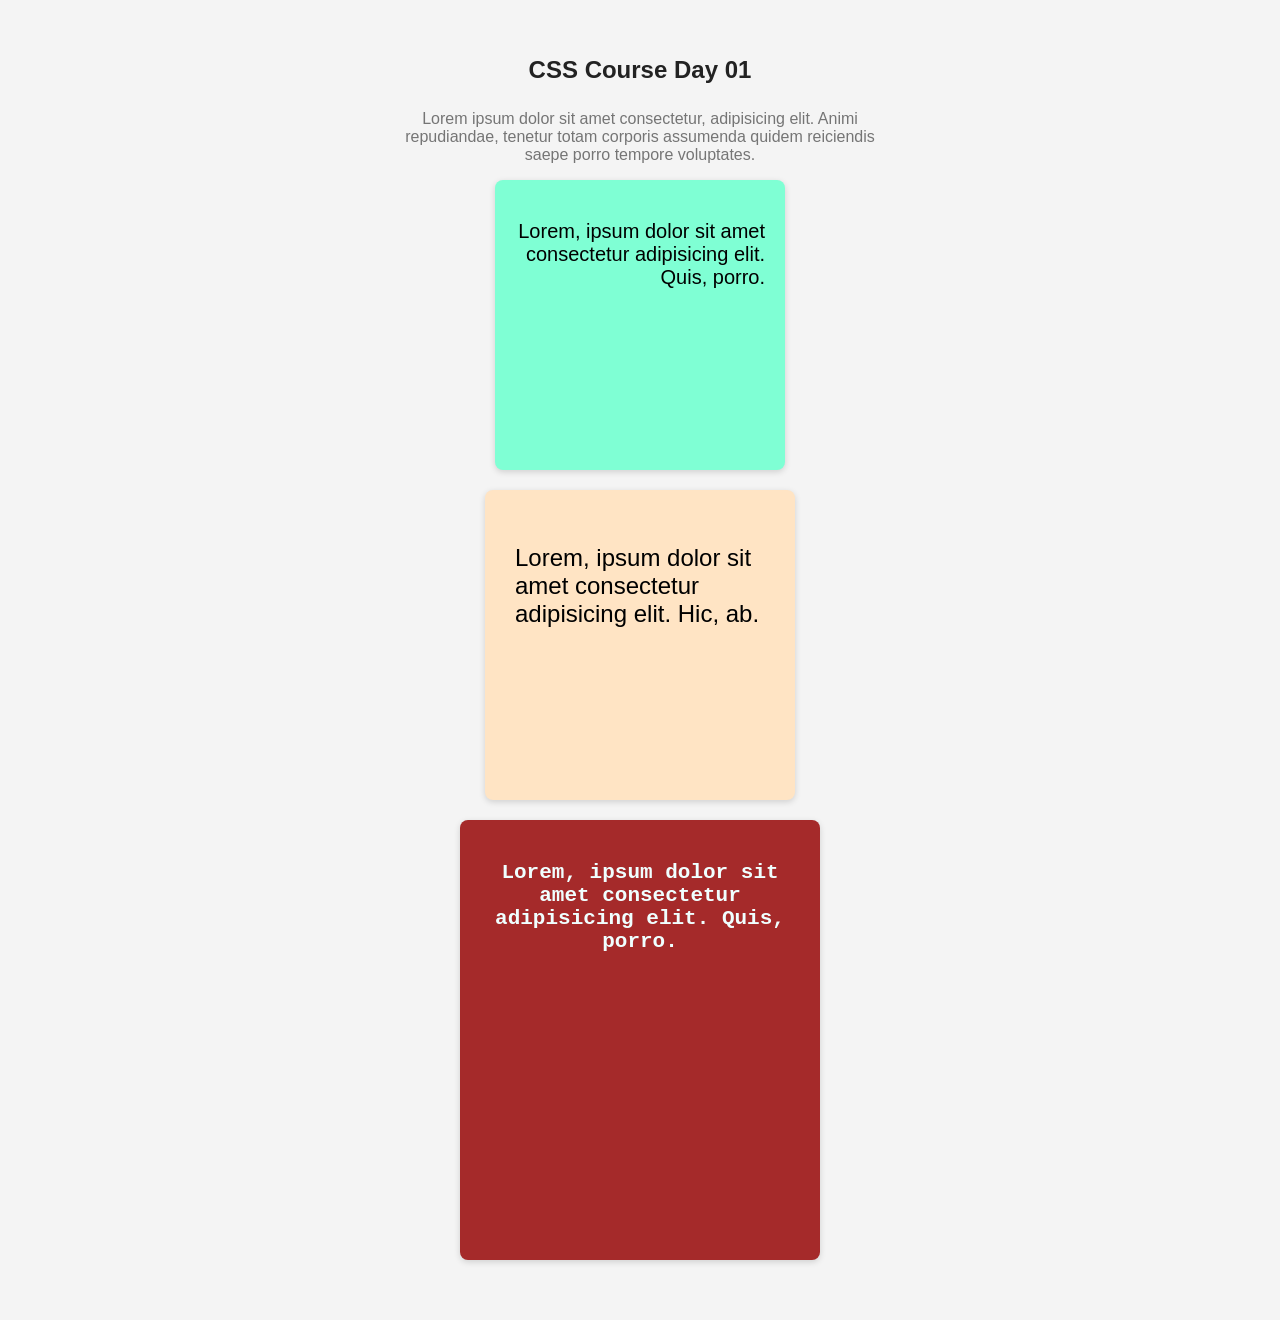
<file: Day01/index.html>
<!DOCTYPE html>
<html lang="en">
<head>
  <meta charset="UTF-8">
  <meta name="viewport" content="width=device-width, initial-scale=1.0">
  <title>CSS Course - Day 01</title>
  <link rel="stylesheet" href="style.css">
</head>
<body>
  <!-- This is CSS Syntax -->
  <h1>CSS Course Day 01</h1>
  <p>Lorem ipsum dolor sit amet consectetur, adipisicing elit. Animi repudiandae, tenetur totam corporis assumenda quidem reiciendis saepe porro tempore voluptates.</p>

  <div>
    <p class="class_two">Lorem, ipsum dolor sit amet consectetur adipisicing elit. Quis, porro.</p>
  </div>

  <div class="cont_two">
    <p class="class_p">Lorem, ipsum dolor sit amet consectetur adipisicing elit. Hic, ab.</p>
  </div>

  <div id="css_id">
    <p class="one_cont">Lorem, ipsum dolor sit amet consectetur adipisicing elit. Quis, porro.</p>
  </div>

</body>
</html>
</file>
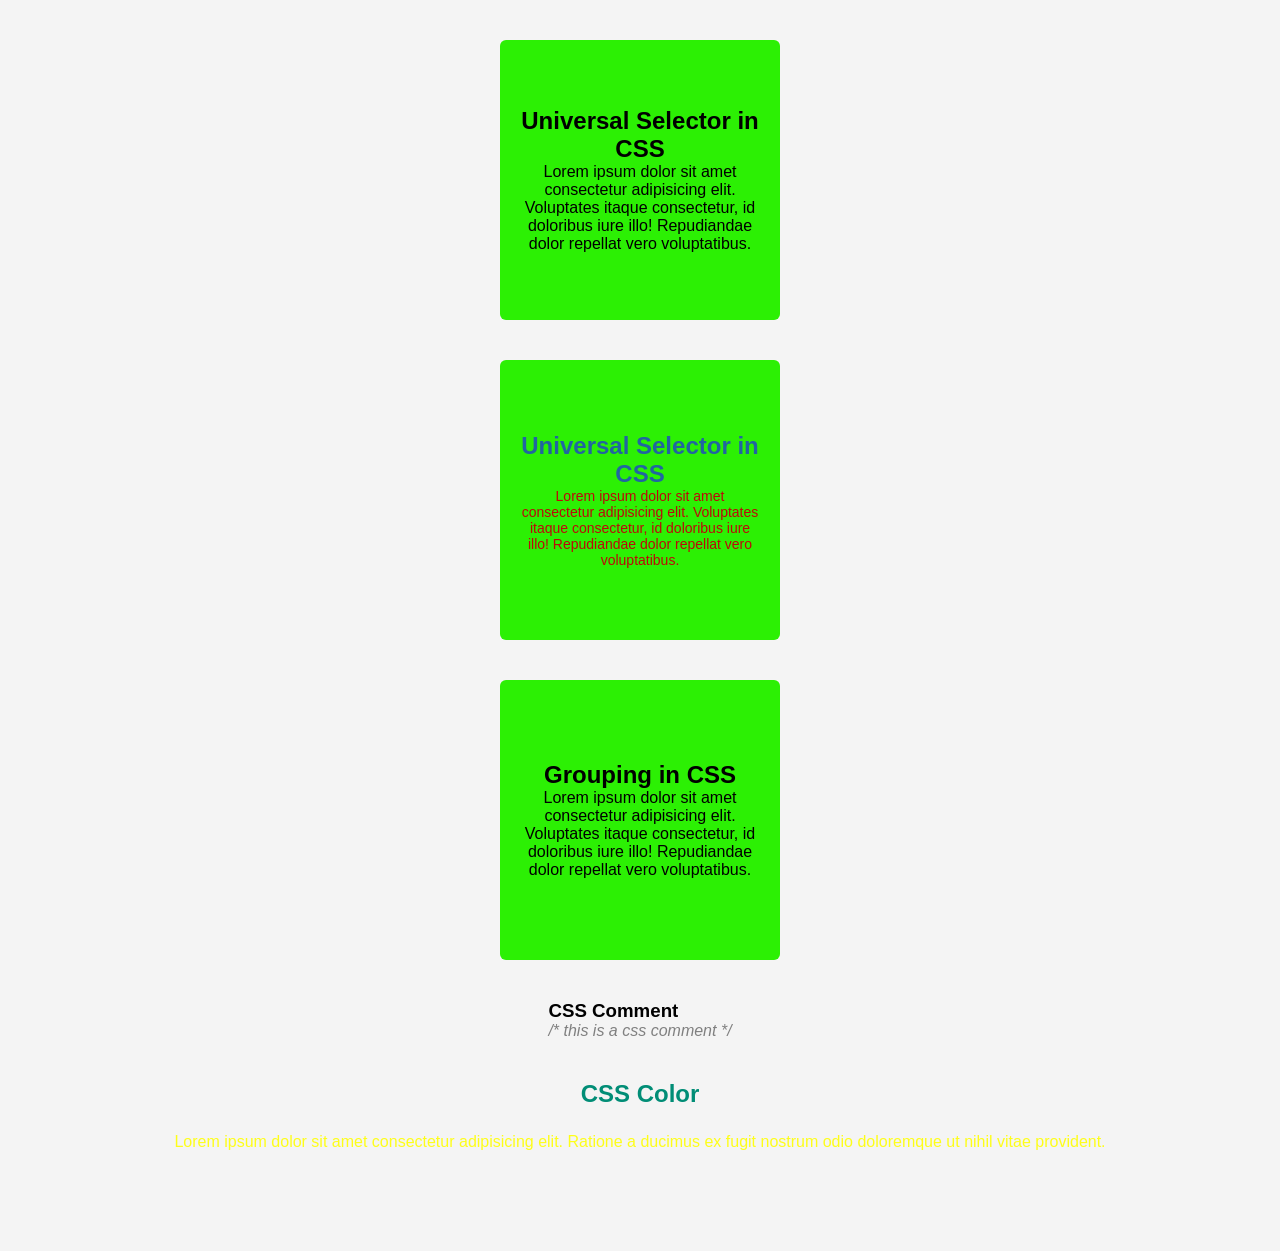
<file: Day02/index.html>
<!DOCTYPE html>
<html lang="en">
<head>
  <meta charset="UTF-8">
  <meta name="viewport" content="width=device-width, initial-scale=1.0">
  <title>CSS Course - Day 02</title>
  <link rel="stylesheet" href="style.css">
</head>

<body>

  <section>
    <div class="class_four">
      <h2>Universal Selector in CSS</h2>
      <p>Lorem ipsum dolor sit amet consectetur adipisicing elit. Voluptates itaque consectetur, id doloribus iure illo! Repudiandae dolor repellat vero voluptatibus.</p>
    </div>
  </section>

  <section>
    <div id="id_one">
      <h2 class="class_three">Universal Selector in CSS</h2>
      <p class="class_one">Lorem ipsum dolor sit amet consectetur adipisicing elit. Voluptates itaque consectetur, id doloribus iure illo! Repudiandae dolor repellat vero voluptatibus.</p>
    </div>
  </section>

  <section>
    <div id="id_two">
      <h2 class="class_two">Grouping in CSS</h2>
      <p>Lorem ipsum dolor sit amet consectetur adipisicing elit. Voluptates itaque consectetur, id doloribus iure illo! Repudiandae dolor repellat vero voluptatibus.</p>
    </div>
  </section>

  <section>
    <h3>CSS Comment</h3>
    <p class="comment_demo">/* this is a css comment */</p>
  </section>

  <section>
    <h1 class="color">CSS Color</h1>
    <p class="color2">Lorem ipsum dolor sit amet consectetur adipisicing elit. Ratione a ducimus ex fugit nostrum odio doloremque ut nihil vitae provident.</p>
  </section>

</body>
</html>
</file>
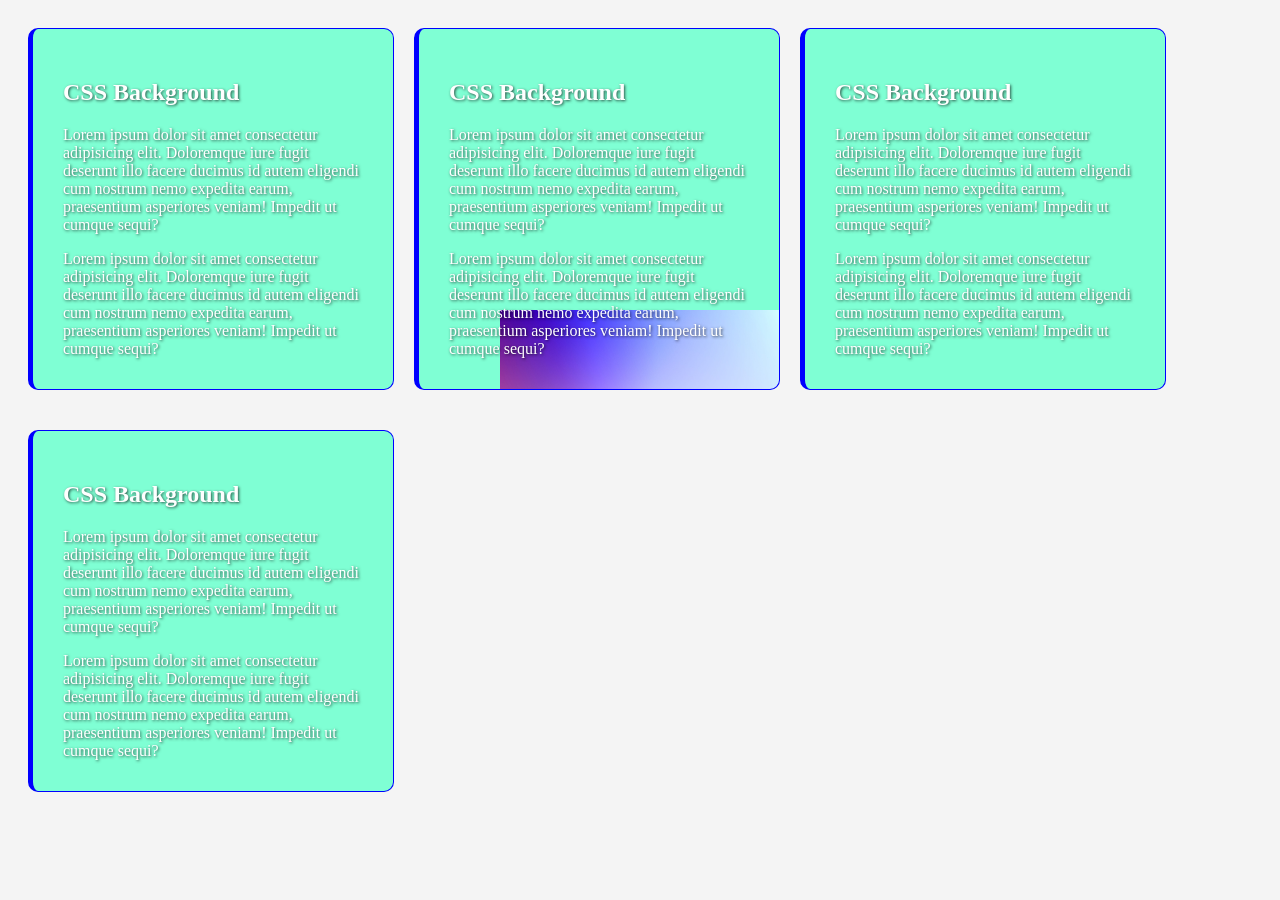
<file: Day02/cssbg.html>
<!DOCTYPE html>
<html lang="en">
<head>
  <meta charset="UTF-8">
  <meta name="viewport" content="width=device-width, initial-scale=1.0">
  <title>CSS Background - Day 02</title>
  <link rel="stylesheet" href="style2.css">
</head>
<body>
  <div>
    <h2>CSS Background</h2>
    <p>Lorem ipsum dolor sit amet consectetur adipisicing elit. Doloremque iure fugit deserunt illo facere ducimus id autem eligendi cum nostrum nemo expedita earum, praesentium asperiores veniam! Impedit ut cumque sequi?</p>
    <p>Lorem ipsum dolor sit amet consectetur adipisicing elit. Doloremque iure fugit deserunt illo facere ducimus id autem eligendi cum nostrum nemo expedita earum, praesentium asperiores veniam! Impedit ut cumque sequi?</p>
  </div>

  <div>
    <h2>CSS Background</h2>
    <p>Lorem ipsum dolor sit amet consectetur adipisicing elit. Doloremque iure fugit deserunt illo facere ducimus id autem eligendi cum nostrum nemo expedita earum, praesentium asperiores veniam! Impedit ut cumque sequi?</p>
    <p>Lorem ipsum dolor sit amet consectetur adipisicing elit. Doloremque iure fugit deserunt illo facere ducimus id autem eligendi cum nostrum nemo expedita earum, praesentium asperiores veniam! Impedit ut cumque sequi?</p>
  </div>

  <div>
    <h2>CSS Background</h2>
    <p>Lorem ipsum dolor sit amet consectetur adipisicing elit. Doloremque iure fugit deserunt illo facere ducimus id autem eligendi cum nostrum nemo expedita earum, praesentium asperiores veniam! Impedit ut cumque sequi?</p>
    <p>Lorem ipsum dolor sit amet consectetur adipisicing elit. Doloremque iure fugit deserunt illo facere ducimus id autem eligendi cum nostrum nemo expedita earum, praesentium asperiores veniam! Impedit ut cumque sequi?</p>
  </div>

  <div>
    <h2>CSS Background</h2>
    <p>Lorem ipsum dolor sit amet consectetur adipisicing elit. Doloremque iure fugit deserunt illo facere ducimus id autem eligendi cum nostrum nemo expedita earum, praesentium asperiores veniam! Impedit ut cumque sequi?</p>
    <p>Lorem ipsum dolor sit amet consectetur adipisicing elit. Doloremque iure fugit deserunt illo facere ducimus id autem eligendi cum nostrum nemo expedita earum, praesentium asperiores veniam! Impedit ut cumque sequi?</p>
  </div>

</body>
</html>
</file>
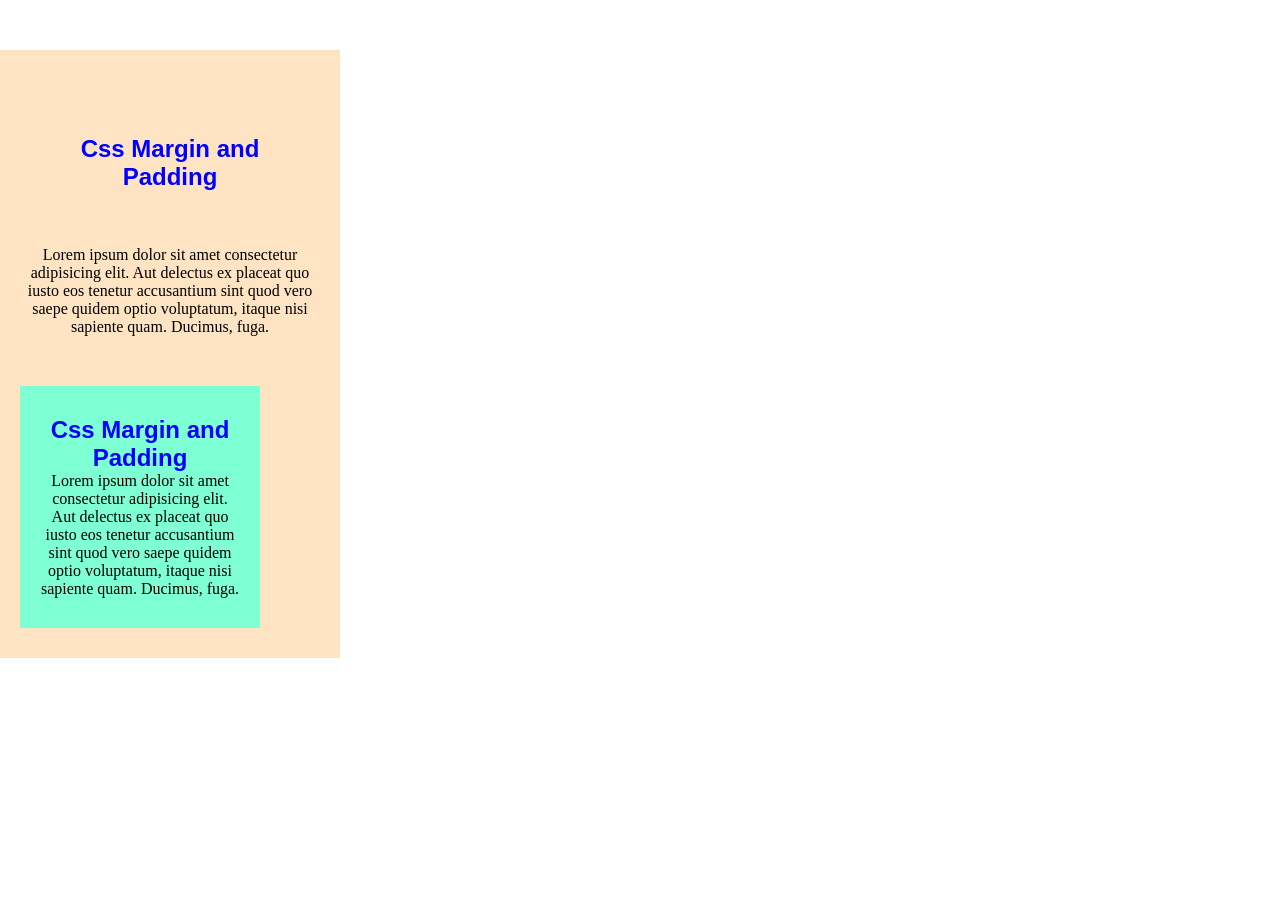
<file: Day03/css_margine_padding.html>
<!DOCTYPE html>
<html lang="en">
<head>
  <meta charset="UTF-8">
  <meta name="viewport" content="width=device-width, initial-scale=1.0">
  <title>CSS Margine & Padding</title>
  <link rel="stylesheet" href="style.css">
</head>
<body>

<div>
  
  <h2>Css Margin and Padding</h2>
  <p>Lorem ipsum dolor sit amet consectetur adipisicing elit. Aut delectus ex placeat quo iusto eos tenetur accusantium sint quod vero saepe quidem optio voluptatum, itaque nisi sapiente quam. Ducimus, fuga.</p>

  <div class="child">
  <h2 class="h1">Css Margin and Padding</h2>
  <p>Lorem ipsum dolor sit amet consectetur adipisicing elit. Aut delectus ex placeat quo iusto eos tenetur accusantium sint quod vero saepe quidem optio voluptatum, itaque nisi sapiente quam. Ducimus, fuga.</p>
</div>

</div>

</body>
</html>
</file>
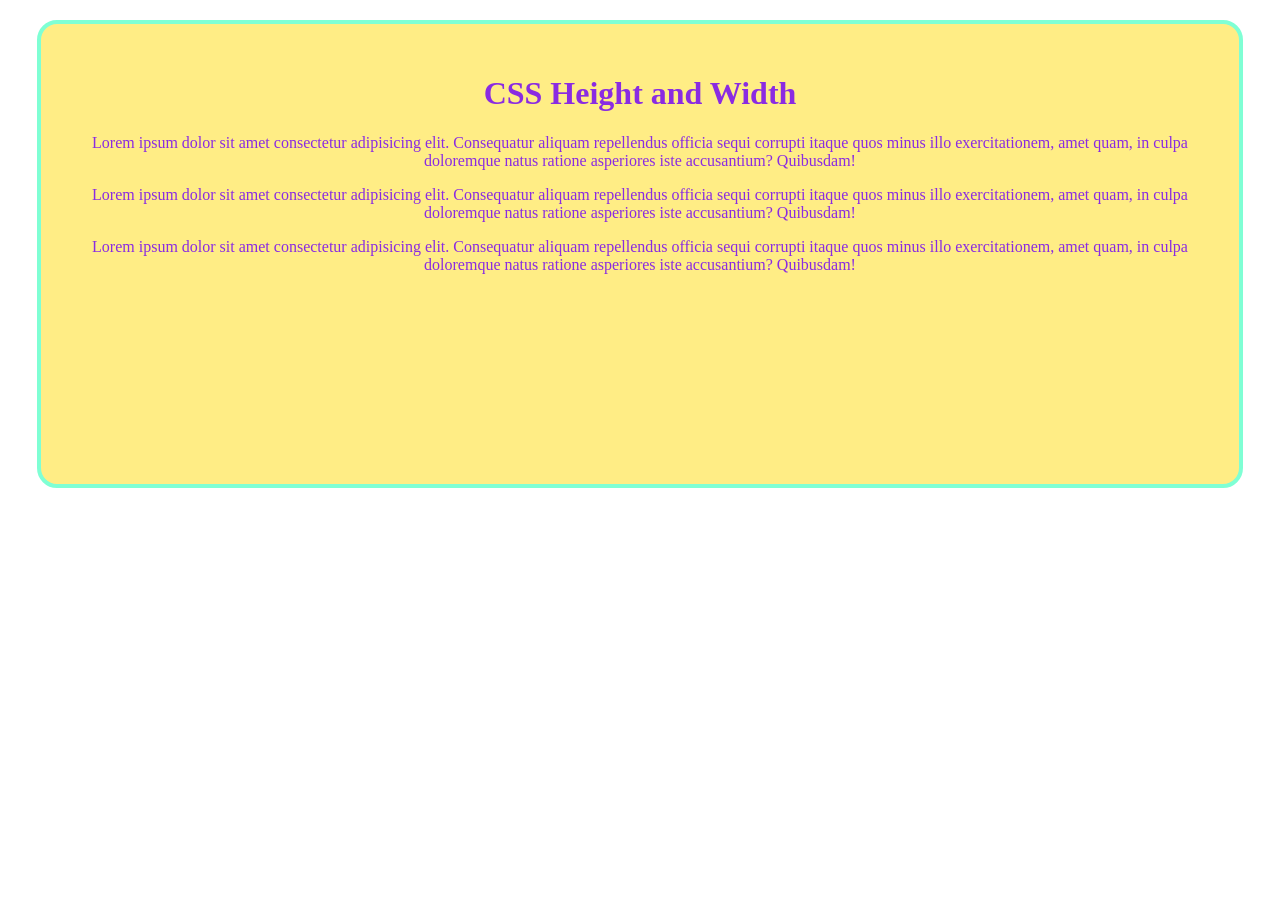
<file: Day03/width_height.html>
<!DOCTYPE html>
<html lang="en">
<head>
  <meta charset="UTF-8">
  <meta name="viewport" content="width=device-width, initial-scale=1.0">
  <title>HTML Height & Width</title>
  <link rel="stylesheet" href="style2.css">
</head>
<body>
  <div class="parent">
    <h1>CSS Height and Width</h1>
    <p>Lorem ipsum dolor sit amet consectetur adipisicing elit. Consequatur aliquam repellendus officia sequi corrupti itaque quos minus illo exercitationem, amet quam, in culpa doloremque natus ratione asperiores iste accusantium? Quibusdam!</p>
    <p>Lorem ipsum dolor sit amet consectetur adipisicing elit. Consequatur aliquam repellendus officia sequi corrupti itaque quos minus illo exercitationem, amet quam, in culpa doloremque natus ratione asperiores iste accusantium? Quibusdam!</p>
    <p>Lorem ipsum dolor sit amet consectetur adipisicing elit. Consequatur aliquam repellendus officia sequi corrupti itaque quos minus illo exercitationem, amet quam, in culpa doloremque natus ratione asperiores iste accusantium? Quibusdam!</p>
  </div>
  
</body>
</html>
</file>
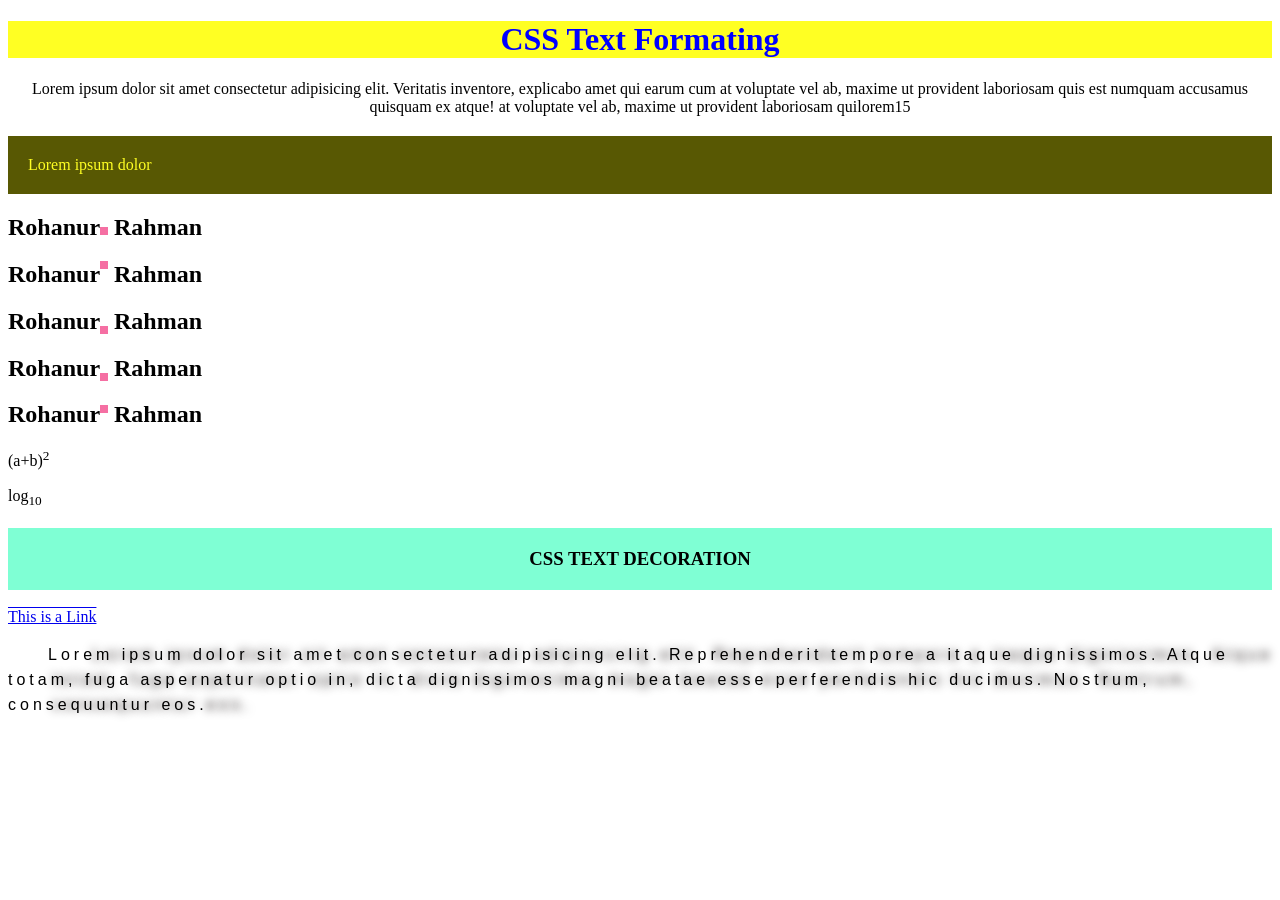
<file: Day04/color_text.html>
<!DOCTYPE html>
<html lang="en">
<head>
  <meta charset="UTF-8">
  <meta name="viewport" content="width=
  , initial-scale=1.0">
  <title>Css Text-Color</title>
  <link rel="stylesheet" href="color_text.css">
</head>
<body>
  <h1>CSS Text Formating</h1>
  <p class="two">Lorem ipsum dolor sit amet consectetur adipisicing elit. Veritatis inventore, explicabo amet qui earum cum at voluptate vel ab, maxime ut provident laboriosam quis est numquam accusamus quisquam ex atque! at voluptate vel ab, maxime ut provident laboriosam quilorem15</p>
  <p class="one">Lorem ipsum dolor </p>

  <h2>Rohanur<img class="baseline" src="box.jpg" alt="" height="8" width="8"> Rahman</h2>

  <h2>Rohanur<img class="text-top" src="box.jpg" alt="" height="8" width="8"> Rahman</h2>

  <h2>Rohanur<img class="text-bottom" src="box.jpg" alt="" height="8" width="8"> Rahman</h2>

  <h2>Rohanur<img class="sub" src="box.jpg" alt="" height="8" width="8"> Rahman</h2>

  <h2>Rohanur<img class="sup" src="box.jpg" alt="" height="8" width="8"> Rahman</h2>

  <p>(a+b)<sup>2</sup></p>
  <p>log<sub>10</sub></p>

  <h3 class="text-decoration">CSS Text Decoration</h3>
  <a href="#">This is a Link</a>

  <p class="text">Lorem ipsum dolor sit amet consectetur adipisicing elit. 
  Reprehenderit tempore a itaque dignissimos.
  Atque totam, fuga aspernatur optio in,
  dicta dignissimos magni beatae esse perferendis hic ducimus. Nostrum, consequuntur eos.</p>
</body>
</html>
</file>
<file: Day01/style.css>
/*
  h1 = selector
  color = property
  black = value
  color: black;
  ; = divider
*/

body {
  margin: 0;
  padding: 40px 20px;
  background-color: #f4f4f4;
  display: flex;
  flex-direction: column;
  align-items: center;
}

h1 {
  color: #222;
  font-size: 24px;
  text-align: center;
  font-family: Arial, sans-serif;
  margin-bottom: 10px;
}

p {
  color: rgb(117, 117, 117);
  font-family: Arial, sans-serif;
  font-weight: 300;
  font-size: 16px;
  text-align: center;
  max-width: 500px;
}

div {
  width: 250px;
  height: 250px;
  background-color: aquamarine;
  padding: 20px;
  margin-bottom: 20px;
  border-radius: 8px;
  box-shadow: 0 2px 6px rgba(0, 0, 0, 0.15);
  transition: transform 0.2s ease;
}

div:hover {
  transform: translateY(-4px);
}

div p {
  color: black;
  font-family: Arial, sans-serif;
  text-align: end;
  font-size: 20px;
}

.one_cont {
  font-size: 21px;
  text-align: center;
  font-family: monospace;
  color: azure;
  font-weight: 700;
}

.cont_two {
  background-color: bisque;
  padding: 30px;
}

.class_p {
  font-size: 24px;
  text-align: left;
}

#css_id {
  width: 320px;
  height: 400px;
  background-color: brown;
}

.class_two {
  color: black;
}
</file>
<file: Day02/style.css>
/*
  Universal Selector = *
  Selects every element on the page
*/
* {
  margin: 0;
  padding: 0;
  box-sizing: border-box;
}

body {
  font-family: Arial, sans-serif;
  padding: 40px 20px;
  display: flex;
  flex-direction: column;
  align-items: center;
  background-color: #f4f4f4;
}

section {
  margin-bottom: 20px;
}

section div {
  background-color: aqua;
  width: 200px;
  height: 200px;
  margin-bottom: 20px;
  padding: 20px;
  display: flex;
  flex-direction: column;
  align-items: center;
  justify-content: center;
  border-radius: 6px;
}

section div h2 {
  text-align: center;
}

.class_one {
  color: rgb(189, 9, 9);
  font-family: Arial, sans-serif;
  font-size: 14px;
}

#id_one {
  background-color: black;
  color: white;
  padding: 20px;
}

.class_three {
  color: rgb(33, 101, 161);
}

/*
  CSS Grouping:
  Multiple selectors separated by a comma (,) share the same rules.
  This avoids repeating the same styles for each selector.
*/
#id_one,
#id_two,
.class_four {
  background-color: rgb(44, 240, 4);
  padding: 20px;
  height: 280px;
  width: 280px;
  display: flex;
  flex-direction: column;
  align-items: center;
  justify-content: center;
  text-align: center;
}

.comment_demo {
  text-align: center;
  color: gray;
  font-style: italic;
  margin-bottom: 20px;
}

/*
  CSS Colors can be written in a few formats:
  - Hex        (#018d76)
  - RGB        rgb(0, 255, 0)
  - RGBA       rgba(255, 255, 0, 0.9) -> adds transparency
  When the same property is declared more than once,
  the LAST value wins - that's how we tested each format below.
*/
.color {
  text-align: center;
  margin-bottom: 25px;
  color: #018d76;
}

.color2 {
  text-align: center;
  margin-bottom: 40px;
  color: rgba(255, 255, 0, 0.9);
}
</file>
<file: Day02/style2.css>
/*
  CSS Background & Border properties
*/
body {
  display: flex;
  flex-wrap: wrap;
  gap: 20px;
  padding: 20px;
  background-color: #f4f4f4;
}

div {
  background-image: url(bg.jpg);
  background-size: 280px 280px;
  background-repeat: no-repeat;
  background-position: center;
  background-attachment: fixed;
  background-color: aquamarine;

  padding: 30px;
  margin-bottom: 20px;
  width: 300px;
  height: 300px;

  /* border shorthand: width | style | color */
  border: 1px solid blue;
  border-radius: 10px;
  border-left: 5px solid blue;

  color: #fff;
  text-shadow: 1px 1px 3px rgba(0, 0, 0, 0.7);
}
</file>
<file: Day03/style.css>
*{
  margin: 0;
  padding: 0;
}
div{
  background-color: bisque;
  width: 300px;
  margin-top: 50px;
  padding-top: 30px;
  padding-bottom: 30px;
  padding-left: 20px;
  padding-right: 20px;
  text-align: center;

}
h2{
  padding-bottom: 20px;
  font-family: arial;
  color: blue;
  margin: 25px 30px;
  padding: 30px 30px;
}
.child{
  background-color: aquamarine;
  width: 200px;

}
.h1{
  margin: 0;
  padding: 0;
}
</file>
<file: Day03/style2.css>
.parent{
  background: #ffed85;
  color: blueviolet;
  width: 900px;
  /*scrollbar is bad practice in css width*/
  padding: 30px;
  width: 90%; /*this is called flued width*/
  margin: 20px auto;
  text-align: center;
  /*max-width: 1140px;*/
  min-width: 600px;
  height: 400px;
  /*max-height: 350px;*/
  border-radius: 20px;
  border-color: aquamarine;
  border-width: 4px;
  border-style: solid;
}
</file>
<file: Day04/color_text.css>
h1{
  color: blue;
  background: #ffff23;
  text-align: center;
  /*text-align: right;*/
}
.two{
  text-align: center;
  text-align-last: center;
}
.one{
  color: #ffff23;
  background: #585803;
  padding: 20px;
  margin-top: 20px;
  /*CSS Direction*/
  /*direction: rtl;
  unicode-bidi: bidi-override;*/
}
.baseline{
  vertical-align: baseline;
}
.text-top{
  vertical-align:text-top;
}
.text-bottom{
  vertical-align: text-bottom;
}
.sub{
  vertical-align: sub;
}
.sup{
  vertical-align: super;
}
/*CSS Text Decoration*/
.text-decoration{
  text-align: center;
  text-transform: uppercase;
  background-color: aquamarine;
  padding: 20px;
}
a{
  text-align: center;
  text-decoration: none;
  text-decoration: line-through;
  text-decoration: underline overline;
}
.text{
  text-indent: 40px;
  letter-spacing: 4px;
  line-height: 25px;
  font-family: 'Trebuchet MS', 'Lucida Sans Unicode', 'Lucida Grande', 'Lucida Sans', Arial, sans-serif;
  margin-bottom: 30px;
  text-shadow: 5ch 0px 10px rgb(34, 27, 27);

}
</file>
